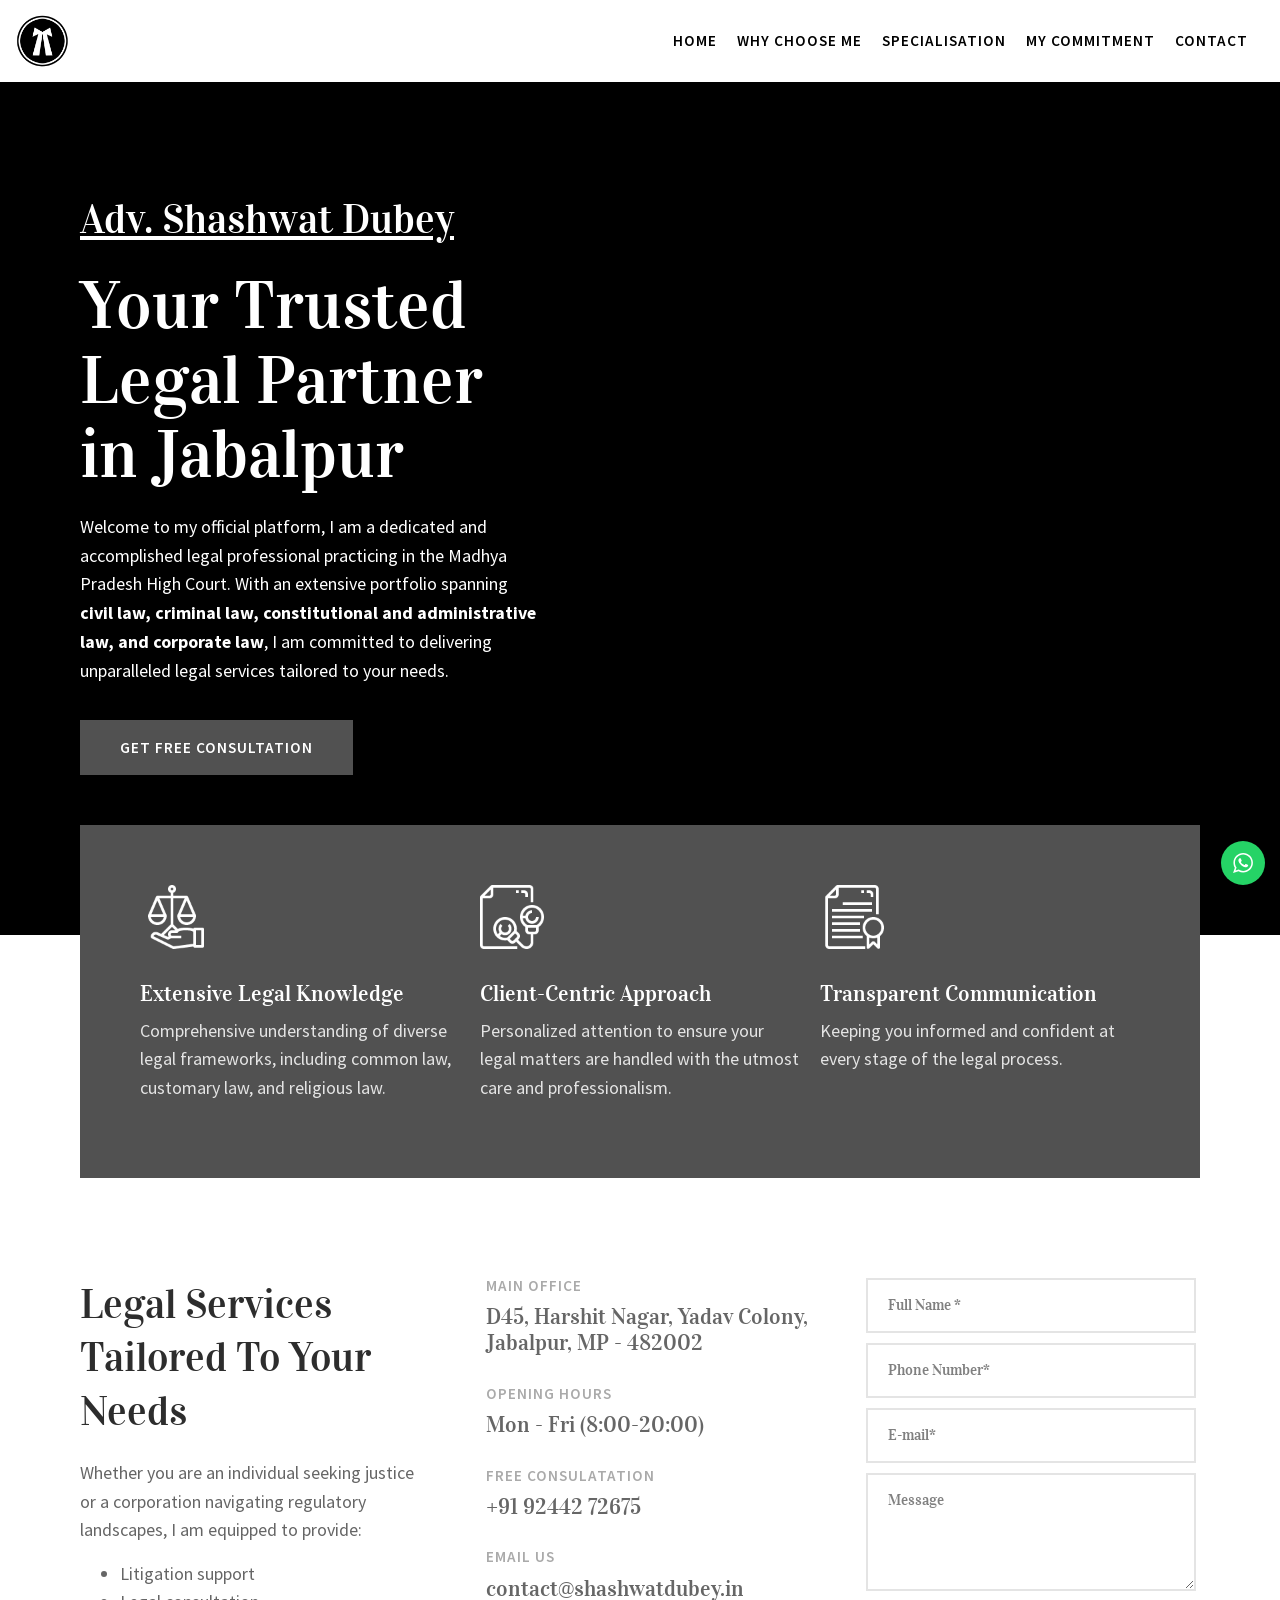
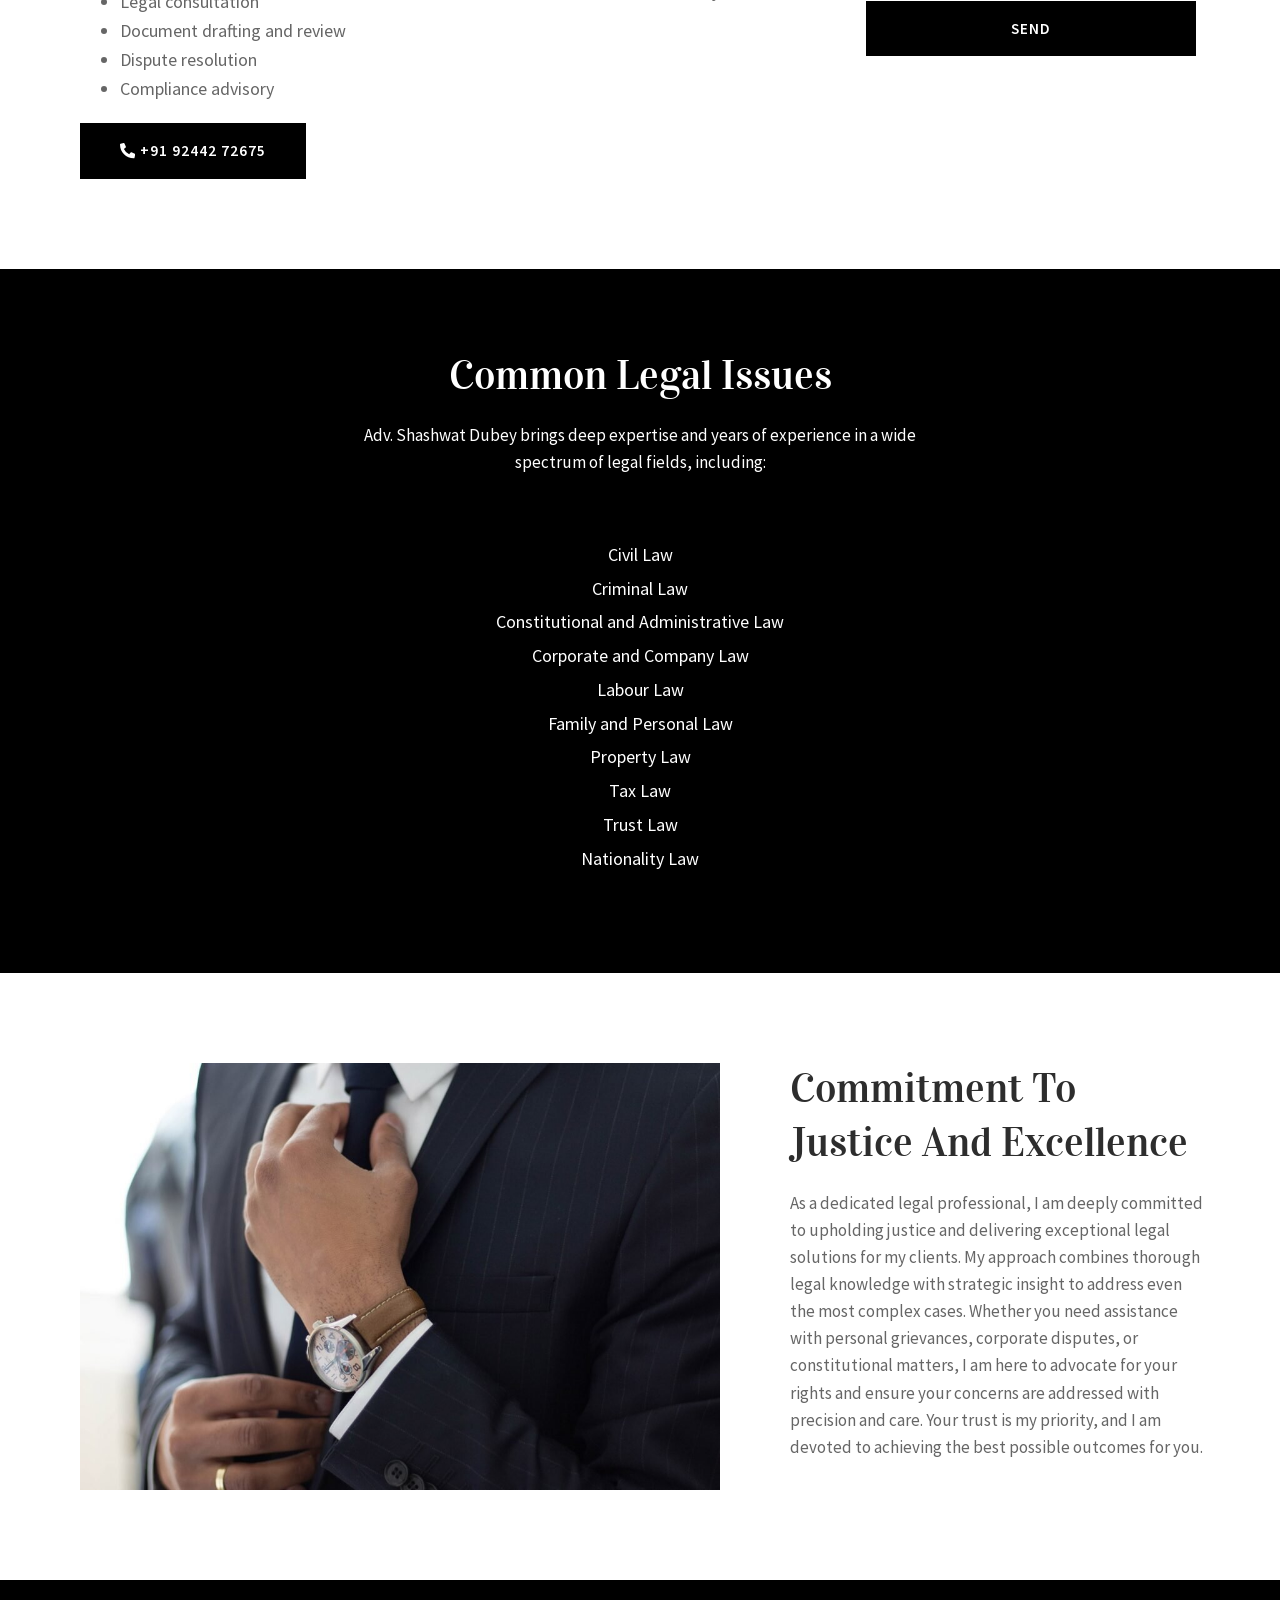
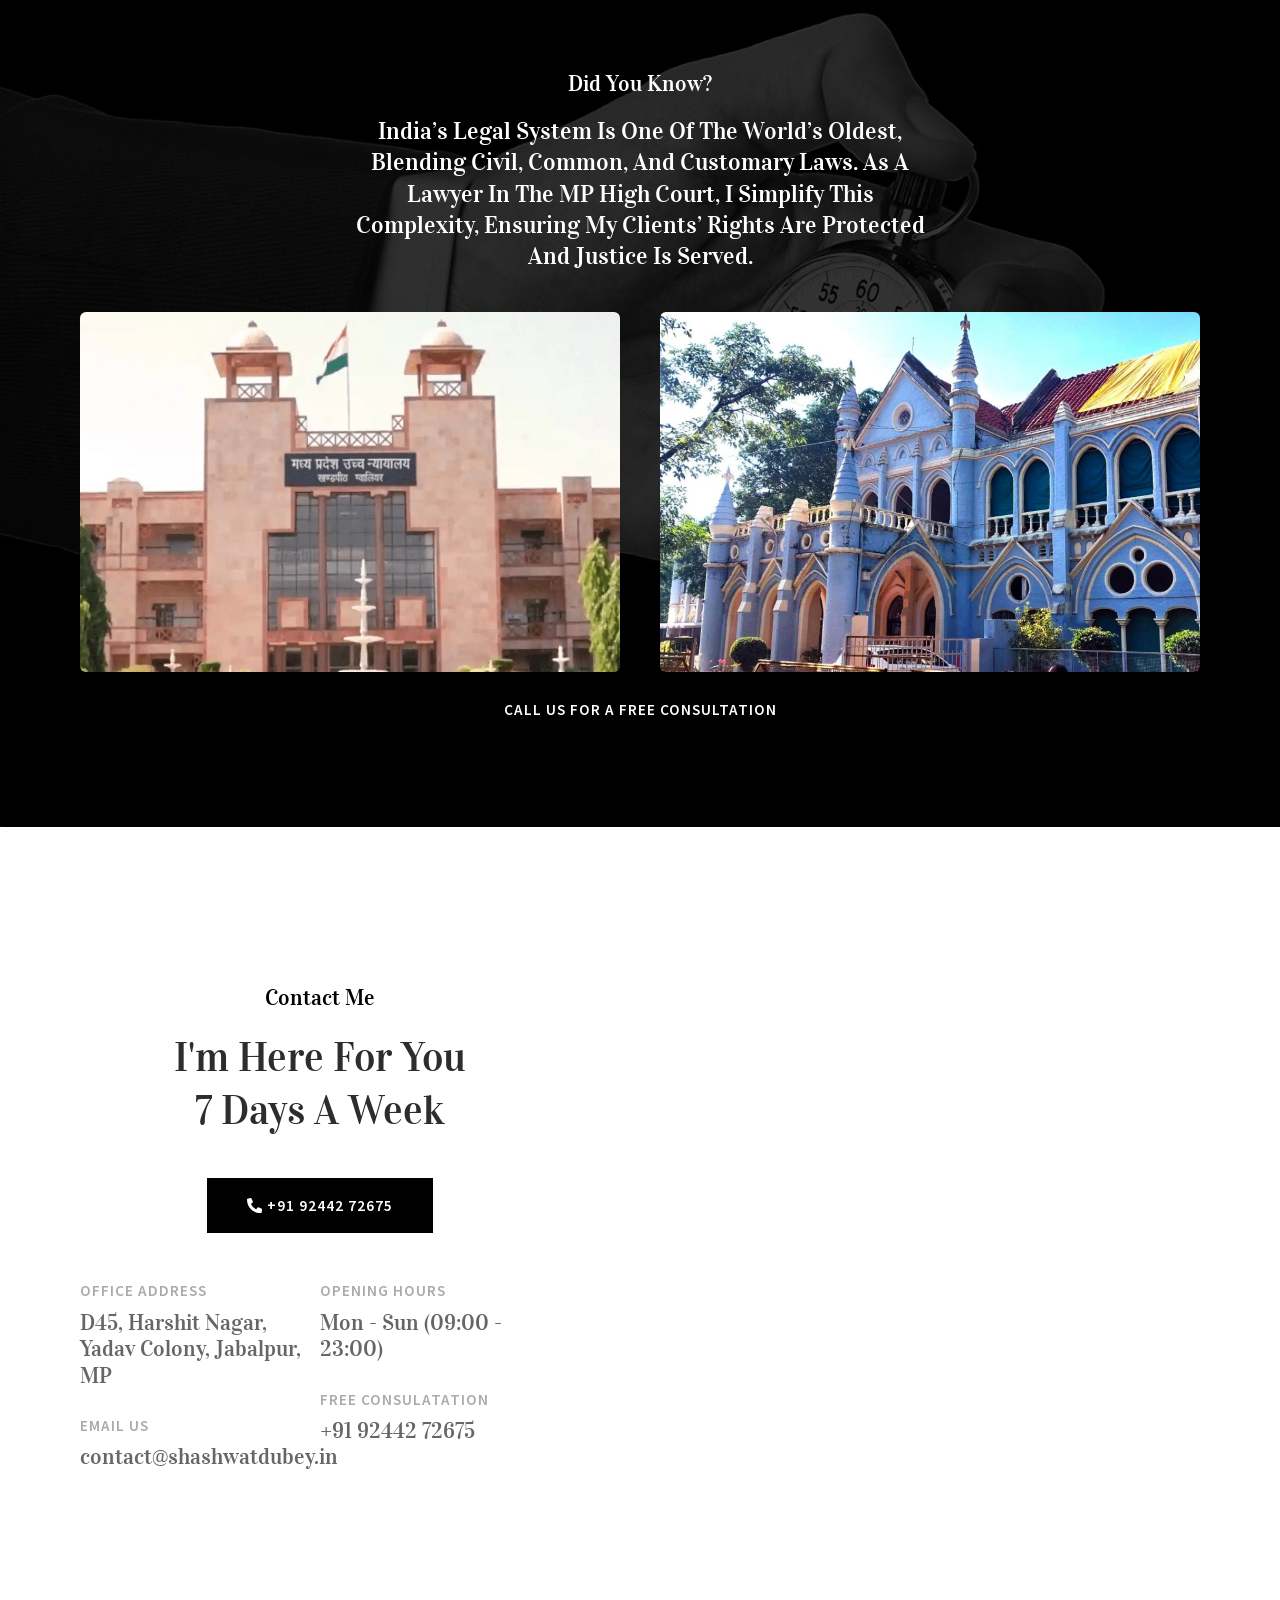
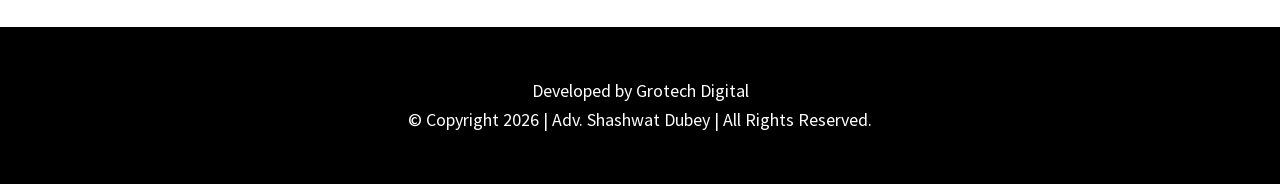
<file: index.html>
<!doctype html>
<html lang="en-GB">
<head>
	<meta charset="UTF-8">
	<meta name="viewport" content="width=device-width, initial-scale=1">
	<link rel="profile" href="https://gmpg.org/xfn/11">
	<meta name='robots' content='index, follow, max-image-preview:large, max-snippet:-1, max-video-preview:-1' />

	<!-- This site is optimized with the Yoast SEO Premium plugin v22.1 (Yoast SEO v24.1) - https://yoast.com/wordpress/plugins/seo/ -->
	<title>Advocate Shashwat Dubey - Criminal Lawyer in MP High Court</title>
	<meta name="description" content="Expert MP High Court lawyer in Jabalpur, Adv. Shashwat Dubey specializes in civil, criminal, corporate, and constitutional law." />
	<link rel="canonical" href="./" />
	<meta property="og:locale" content="en_GB" />
	<meta property="og:type" content="website" />
	<meta property="og:title" content="Home" />
	<meta property="og:description" content="Expert MP High Court lawyer in Jabalpur, Adv. Shashwat Dubey specializes in civil, criminal, corporate, and constitutional law." />
	<meta property="og:url" content="./" />
	<meta property="og:site_name" content="Advocate Shashwat Dubey" />
	<meta property="article:modified_time" content="2025-01-06T16:04:24+00:00" />
	<meta property="og:image" content="./wp-content/uploads/2025/01/icon-11.png" />
	<meta property="og:image:width" content="96" />
	<meta property="og:image:height" content="96" />
	<meta property="og:image:type" content="image/png" />
	<meta name="twitter:card" content="summary_large_image" />
	<script type="application/ld+json" class="yoast-schema-graph">{"@context":"https://schema.org","@graph":[{"@type":"WebPage","@id":"./","url":"./","name":"Advocate Shashwat Dubey - Criminal Lawyer in MP High Court","isPartOf":{"@id":"./#website"},"about":{"@id":"./#organization"},"primaryImageOfPage":{"@id":"./#primaryimage"},"image":{"@id":"./#primaryimage"},"thumbnailUrl":"./wp-content/uploads/2025/01/icon-11.png","datePublished":"2025-01-02T07:06:58+00:00","dateModified":"2025-01-06T16:04:24+00:00","description":"Expert MP High Court lawyer in Jabalpur, Adv. Shashwat Dubey specializes in civil, criminal, corporate, and constitutional law.","breadcrumb":{"@id":"./#breadcrumb"},"inLanguage":"en-GB","potentialAction":[{"@type":"ReadAction","target":["./"]}]},{"@type":"ImageObject","inLanguage":"en-GB","@id":"./#primaryimage","url":"./wp-content/uploads/2025/01/icon-11.png","contentUrl":"./wp-content/uploads/2025/01/icon-11.png","width":96,"height":96},{"@type":"BreadcrumbList","@id":"./#breadcrumb","itemListElement":[{"@type":"ListItem","position":1,"name":"Home"}]},{"@type":"WebSite","@id":"./#website","url":"./","name":"Advocate Shashwat Dubey","description":"Criminal Lawyer in MP High Court","publisher":{"@id":"./#organization"},"potentialAction":[{"@type":"SearchAction","target":{"@type":"EntryPoint","urlTemplate":"./?s={search_term_string}"},"query-input":{"@type":"PropertyValueSpecification","valueRequired":true,"valueName":"search_term_string"}}],"inLanguage":"en-GB"},{"@type":"Organization","@id":"./#organization","name":"Advocate Shashwat Dubey","url":"./","logo":{"@type":"ImageObject","inLanguage":"en-GB","@id":"./#/schema/logo/image/","url":"./wp-content/uploads/2025/01/Advocate.png","contentUrl":"./wp-content/uploads/2025/01/Advocate.png","width":500,"height":500,"caption":"Advocate Shashwat Dubey"},"image":{"@id":"./#/schema/logo/image/"}}]}</script>
	<!-- / Yoast SEO Premium plugin. -->


<link rel='dns-prefetch' href='//www.googletagmanager.com' />
<link rel="alternate" type="application/rss+xml" title="Advocate Shashwat Dubey &raquo; Feed" href="./feed/" />
<link rel="alternate" type="application/rss+xml" title="Advocate Shashwat Dubey &raquo; Comments Feed" href="./comments/feed/" />
<link rel="alternate" title="oEmbed (JSON)" type="application/json+oembed" href="./wp-json/oembed/1.0/embed?url=https%3A%2F%2Fshashwatdubey.in%2F" />
<link rel="alternate" title="oEmbed (XML)" type="text/xml+oembed" href="./wp-json/oembed/1.0/embed?url=https%3A%2F%2Fshashwatdubey.in%2F&#038;format=xml" />
<style id='wp-img-auto-sizes-contain-inline-css'>
img:is([sizes=auto i],[sizes^="auto," i]){contain-intrinsic-size:3000px 1500px}
/*# sourceURL=wp-img-auto-sizes-contain-inline-css */
</style>
<style id='global-styles-inline-css'>
:root{--wp--preset--aspect-ratio--square: 1;--wp--preset--aspect-ratio--4-3: 4/3;--wp--preset--aspect-ratio--3-4: 3/4;--wp--preset--aspect-ratio--3-2: 3/2;--wp--preset--aspect-ratio--2-3: 2/3;--wp--preset--aspect-ratio--16-9: 16/9;--wp--preset--aspect-ratio--9-16: 9/16;--wp--preset--color--black: #000000;--wp--preset--color--cyan-bluish-gray: #abb8c3;--wp--preset--color--white: #ffffff;--wp--preset--color--pale-pink: #f78da7;--wp--preset--color--vivid-red: #cf2e2e;--wp--preset--color--luminous-vivid-orange: #ff6900;--wp--preset--color--luminous-vivid-amber: #fcb900;--wp--preset--color--light-green-cyan: #7bdcb5;--wp--preset--color--vivid-green-cyan: #00d084;--wp--preset--color--pale-cyan-blue: #8ed1fc;--wp--preset--color--vivid-cyan-blue: #0693e3;--wp--preset--color--vivid-purple: #9b51e0;--wp--preset--gradient--vivid-cyan-blue-to-vivid-purple: linear-gradient(135deg,rgb(6,147,227) 0%,rgb(155,81,224) 100%);--wp--preset--gradient--light-green-cyan-to-vivid-green-cyan: linear-gradient(135deg,rgb(122,220,180) 0%,rgb(0,208,130) 100%);--wp--preset--gradient--luminous-vivid-amber-to-luminous-vivid-orange: linear-gradient(135deg,rgb(252,185,0) 0%,rgb(255,105,0) 100%);--wp--preset--gradient--luminous-vivid-orange-to-vivid-red: linear-gradient(135deg,rgb(255,105,0) 0%,rgb(207,46,46) 100%);--wp--preset--gradient--very-light-gray-to-cyan-bluish-gray: linear-gradient(135deg,rgb(238,238,238) 0%,rgb(169,184,195) 100%);--wp--preset--gradient--cool-to-warm-spectrum: linear-gradient(135deg,rgb(74,234,220) 0%,rgb(151,120,209) 20%,rgb(207,42,186) 40%,rgb(238,44,130) 60%,rgb(251,105,98) 80%,rgb(254,248,76) 100%);--wp--preset--gradient--blush-light-purple: linear-gradient(135deg,rgb(255,206,236) 0%,rgb(152,150,240) 100%);--wp--preset--gradient--blush-bordeaux: linear-gradient(135deg,rgb(254,205,165) 0%,rgb(254,45,45) 50%,rgb(107,0,62) 100%);--wp--preset--gradient--luminous-dusk: linear-gradient(135deg,rgb(255,203,112) 0%,rgb(199,81,192) 50%,rgb(65,88,208) 100%);--wp--preset--gradient--pale-ocean: linear-gradient(135deg,rgb(255,245,203) 0%,rgb(182,227,212) 50%,rgb(51,167,181) 100%);--wp--preset--gradient--electric-grass: linear-gradient(135deg,rgb(202,248,128) 0%,rgb(113,206,126) 100%);--wp--preset--gradient--midnight: linear-gradient(135deg,rgb(2,3,129) 0%,rgb(40,116,252) 100%);--wp--preset--font-size--small: 13px;--wp--preset--font-size--medium: 20px;--wp--preset--font-size--large: 36px;--wp--preset--font-size--x-large: 42px;--wp--preset--spacing--20: 0.44rem;--wp--preset--spacing--30: 0.67rem;--wp--preset--spacing--40: 1rem;--wp--preset--spacing--50: 1.5rem;--wp--preset--spacing--60: 2.25rem;--wp--preset--spacing--70: 3.38rem;--wp--preset--spacing--80: 5.06rem;--wp--preset--shadow--natural: 6px 6px 9px rgba(0, 0, 0, 0.2);--wp--preset--shadow--deep: 12px 12px 50px rgba(0, 0, 0, 0.4);--wp--preset--shadow--sharp: 6px 6px 0px rgba(0, 0, 0, 0.2);--wp--preset--shadow--outlined: 6px 6px 0px -3px rgb(255, 255, 255), 6px 6px rgb(0, 0, 0);--wp--preset--shadow--crisp: 6px 6px 0px rgb(0, 0, 0);}:root { --wp--style--global--content-size: 800px;--wp--style--global--wide-size: 1200px; }:where(body) { margin: 0; }.wp-site-blocks > .alignleft { float: left; margin-right: 2em; }.wp-site-blocks > .alignright { float: right; margin-left: 2em; }.wp-site-blocks > .aligncenter { justify-content: center; margin-left: auto; margin-right: auto; }:where(.wp-site-blocks) > * { margin-block-start: 24px; margin-block-end: 0; }:where(.wp-site-blocks) > :first-child { margin-block-start: 0; }:where(.wp-site-blocks) > :last-child { margin-block-end: 0; }:root { --wp--style--block-gap: 24px; }:root :where(.is-layout-flow) > :first-child{margin-block-start: 0;}:root :where(.is-layout-flow) > :last-child{margin-block-end: 0;}:root :where(.is-layout-flow) > *{margin-block-start: 24px;margin-block-end: 0;}:root :where(.is-layout-constrained) > :first-child{margin-block-start: 0;}:root :where(.is-layout-constrained) > :last-child{margin-block-end: 0;}:root :where(.is-layout-constrained) > *{margin-block-start: 24px;margin-block-end: 0;}:root :where(.is-layout-flex){gap: 24px;}:root :where(.is-layout-grid){gap: 24px;}.is-layout-flow > .alignleft{float: left;margin-inline-start: 0;margin-inline-end: 2em;}.is-layout-flow > .alignright{float: right;margin-inline-start: 2em;margin-inline-end: 0;}.is-layout-flow > .aligncenter{margin-left: auto !important;margin-right: auto !important;}.is-layout-constrained > .alignleft{float: left;margin-inline-start: 0;margin-inline-end: 2em;}.is-layout-constrained > .alignright{float: right;margin-inline-start: 2em;margin-inline-end: 0;}.is-layout-constrained > .aligncenter{margin-left: auto !important;margin-right: auto !important;}.is-layout-constrained > :where(:not(.alignleft):not(.alignright):not(.alignfull)){max-width: var(--wp--style--global--content-size);margin-left: auto !important;margin-right: auto !important;}.is-layout-constrained > .alignwide{max-width: var(--wp--style--global--wide-size);}body .is-layout-flex{display: flex;}.is-layout-flex{flex-wrap: wrap;align-items: center;}.is-layout-flex > :is(*, div){margin: 0;}body .is-layout-grid{display: grid;}.is-layout-grid > :is(*, div){margin: 0;}body{padding-top: 0px;padding-right: 0px;padding-bottom: 0px;padding-left: 0px;}a:where(:not(.wp-element-button)){text-decoration: underline;}:root :where(.wp-element-button, .wp-block-button__link){background-color: #32373c;border-width: 0;color: #fff;font-family: inherit;font-size: inherit;font-style: inherit;font-weight: inherit;letter-spacing: inherit;line-height: inherit;padding-top: calc(0.667em + 2px);padding-right: calc(1.333em + 2px);padding-bottom: calc(0.667em + 2px);padding-left: calc(1.333em + 2px);text-decoration: none;text-transform: inherit;}.has-black-color{color: var(--wp--preset--color--black) !important;}.has-cyan-bluish-gray-color{color: var(--wp--preset--color--cyan-bluish-gray) !important;}.has-white-color{color: var(--wp--preset--color--white) !important;}.has-pale-pink-color{color: var(--wp--preset--color--pale-pink) !important;}.has-vivid-red-color{color: var(--wp--preset--color--vivid-red) !important;}.has-luminous-vivid-orange-color{color: var(--wp--preset--color--luminous-vivid-orange) !important;}.has-luminous-vivid-amber-color{color: var(--wp--preset--color--luminous-vivid-amber) !important;}.has-light-green-cyan-color{color: var(--wp--preset--color--light-green-cyan) !important;}.has-vivid-green-cyan-color{color: var(--wp--preset--color--vivid-green-cyan) !important;}.has-pale-cyan-blue-color{color: var(--wp--preset--color--pale-cyan-blue) !important;}.has-vivid-cyan-blue-color{color: var(--wp--preset--color--vivid-cyan-blue) !important;}.has-vivid-purple-color{color: var(--wp--preset--color--vivid-purple) !important;}.has-black-background-color{background-color: var(--wp--preset--color--black) !important;}.has-cyan-bluish-gray-background-color{background-color: var(--wp--preset--color--cyan-bluish-gray) !important;}.has-white-background-color{background-color: var(--wp--preset--color--white) !important;}.has-pale-pink-background-color{background-color: var(--wp--preset--color--pale-pink) !important;}.has-vivid-red-background-color{background-color: var(--wp--preset--color--vivid-red) !important;}.has-luminous-vivid-orange-background-color{background-color: var(--wp--preset--color--luminous-vivid-orange) !important;}.has-luminous-vivid-amber-background-color{background-color: var(--wp--preset--color--luminous-vivid-amber) !important;}.has-light-green-cyan-background-color{background-color: var(--wp--preset--color--light-green-cyan) !important;}.has-vivid-green-cyan-background-color{background-color: var(--wp--preset--color--vivid-green-cyan) !important;}.has-pale-cyan-blue-background-color{background-color: var(--wp--preset--color--pale-cyan-blue) !important;}.has-vivid-cyan-blue-background-color{background-color: var(--wp--preset--color--vivid-cyan-blue) !important;}.has-vivid-purple-background-color{background-color: var(--wp--preset--color--vivid-purple) !important;}.has-black-border-color{border-color: var(--wp--preset--color--black) !important;}.has-cyan-bluish-gray-border-color{border-color: var(--wp--preset--color--cyan-bluish-gray) !important;}.has-white-border-color{border-color: var(--wp--preset--color--white) !important;}.has-pale-pink-border-color{border-color: var(--wp--preset--color--pale-pink) !important;}.has-vivid-red-border-color{border-color: var(--wp--preset--color--vivid-red) !important;}.has-luminous-vivid-orange-border-color{border-color: var(--wp--preset--color--luminous-vivid-orange) !important;}.has-luminous-vivid-amber-border-color{border-color: var(--wp--preset--color--luminous-vivid-amber) !important;}.has-light-green-cyan-border-color{border-color: var(--wp--preset--color--light-green-cyan) !important;}.has-vivid-green-cyan-border-color{border-color: var(--wp--preset--color--vivid-green-cyan) !important;}.has-pale-cyan-blue-border-color{border-color: var(--wp--preset--color--pale-cyan-blue) !important;}.has-vivid-cyan-blue-border-color{border-color: var(--wp--preset--color--vivid-cyan-blue) !important;}.has-vivid-purple-border-color{border-color: var(--wp--preset--color--vivid-purple) !important;}.has-vivid-cyan-blue-to-vivid-purple-gradient-background{background: var(--wp--preset--gradient--vivid-cyan-blue-to-vivid-purple) !important;}.has-light-green-cyan-to-vivid-green-cyan-gradient-background{background: var(--wp--preset--gradient--light-green-cyan-to-vivid-green-cyan) !important;}.has-luminous-vivid-amber-to-luminous-vivid-orange-gradient-background{background: var(--wp--preset--gradient--luminous-vivid-amber-to-luminous-vivid-orange) !important;}.has-luminous-vivid-orange-to-vivid-red-gradient-background{background: var(--wp--preset--gradient--luminous-vivid-orange-to-vivid-red) !important;}.has-very-light-gray-to-cyan-bluish-gray-gradient-background{background: var(--wp--preset--gradient--very-light-gray-to-cyan-bluish-gray) !important;}.has-cool-to-warm-spectrum-gradient-background{background: var(--wp--preset--gradient--cool-to-warm-spectrum) !important;}.has-blush-light-purple-gradient-background{background: var(--wp--preset--gradient--blush-light-purple) !important;}.has-blush-bordeaux-gradient-background{background: var(--wp--preset--gradient--blush-bordeaux) !important;}.has-luminous-dusk-gradient-background{background: var(--wp--preset--gradient--luminous-dusk) !important;}.has-pale-ocean-gradient-background{background: var(--wp--preset--gradient--pale-ocean) !important;}.has-electric-grass-gradient-background{background: var(--wp--preset--gradient--electric-grass) !important;}.has-midnight-gradient-background{background: var(--wp--preset--gradient--midnight) !important;}.has-small-font-size{font-size: var(--wp--preset--font-size--small) !important;}.has-medium-font-size{font-size: var(--wp--preset--font-size--medium) !important;}.has-large-font-size{font-size: var(--wp--preset--font-size--large) !important;}.has-x-large-font-size{font-size: var(--wp--preset--font-size--x-large) !important;}
:root :where(.wp-block-pullquote){font-size: 1.5em;line-height: 1.6;}
/*# sourceURL=global-styles-inline-css */
</style>
<link rel='stylesheet' id='wpo_min-header-0-css' href='./wp-content/cache/wpo-minify/1775556686/assets/wpo-minify-header-ad1cb229.min.css' media='all' />
<script src="./wp-content/cache/wpo-minify/1775556686/assets/wpo-minify-header-7bbf0e51.min.js" id="wpo_min-header-0-js"></script>

<!-- Google tag (gtag.js) snippet added by Site Kit -->

<!-- Google Analytics snippet added by Site Kit -->
<script src="https://www.googletagmanager.com/gtag/js?id=GT-NN6S6L9Q" id="google_gtagjs-js" async></script>
<script id="google_gtagjs-js-after">
window.dataLayer = window.dataLayer || [];function gtag(){dataLayer.push(arguments);}
gtag("set","linker",{"domains":["shashwatdubey.in"]});
gtag("js", new Date());
gtag("set", "developer_id.dZTNiMT", true);
gtag("config", "GT-NN6S6L9Q", {"googlesitekit_post_type":"page"});
 window._googlesitekit = window._googlesitekit || {}; window._googlesitekit.throttledEvents = []; window._googlesitekit.gtagEvent = (name, data) => { var key = JSON.stringify( { name, data } ); if ( !! window._googlesitekit.throttledEvents[ key ] ) { return; } window._googlesitekit.throttledEvents[ key ] = true; setTimeout( () => { delete window._googlesitekit.throttledEvents[ key ]; }, 5 ); gtag( "event", name, { ...data, event_source: "site-kit" } ); } 
//# sourceURL=google_gtagjs-js-after
</script>

<!-- End Google tag (gtag.js) snippet added by Site Kit -->
<link rel="https://api.w.org/" href="./wp-json/" /><link rel="alternate" title="JSON" type="application/json" href="./wp-json/wp/v2/pages/45" /><link rel="EditURI" type="application/rsd+xml" title="RSD" href="./xmlrpc.php?rsd" />
<meta name="generator" content="WordPress 6.9.4" />
<link rel='shortlink' href='./' />
<meta name="generator" content="Site Kit by Google 1.142.0" />		<script>
			document.documentElement.className = document.documentElement.className.replace('no-js', 'js');
		</script>
				<style>
			.no-js img.lazyload {
				display: none;
			}

			figure.wp-block-image img.lazyloading {
				min-width: 150px;
			}

						.lazyload, .lazyloading {
				opacity: 0;
			}

			.lazyloaded {
				opacity: 1;
				transition: opacity 400ms;
				transition-delay: 0ms;
			}

					</style>
		<meta name="generator" content="Elementor 3.33.4; features: e_font_icon_svg, additional_custom_breakpoints; settings: css_print_method-external, google_font-enabled, font_display-swap">
			<style>
				.e-con.e-parent:nth-of-type(n+4):not(.e-lazyloaded):not(.e-no-lazyload),
				.e-con.e-parent:nth-of-type(n+4):not(.e-lazyloaded):not(.e-no-lazyload) * {
					background-image: none !important;
				}
				@media screen and (max-height: 1024px) {
					.e-con.e-parent:nth-of-type(n+3):not(.e-lazyloaded):not(.e-no-lazyload),
					.e-con.e-parent:nth-of-type(n+3):not(.e-lazyloaded):not(.e-no-lazyload) * {
						background-image: none !important;
					}
				}
				@media screen and (max-height: 640px) {
					.e-con.e-parent:nth-of-type(n+2):not(.e-lazyloaded):not(.e-no-lazyload),
					.e-con.e-parent:nth-of-type(n+2):not(.e-lazyloaded):not(.e-no-lazyload) * {
						background-image: none !important;
					}
				}
			</style>
			<link rel="icon" href="./wp-content/uploads/2025/01/Advocate2-150x150.png" sizes="32x32" />
<link rel="icon" href="./wp-content/uploads/2025/01/Advocate2-300x300.png" sizes="192x192" />
<link rel="apple-touch-icon" href="./wp-content/uploads/2025/01/Advocate2-300x300.png" />
<meta name="msapplication-TileImage" content="./wp-content/uploads/2025/01/Advocate2-300x300.png" />
		<style id="wp-custom-css">
			#site-header{
	display: none;
}

#site-footer {
	display: none;
}		</style>
		</head>
<body class="home wp-singular page-template-default page page-id-45 wp-custom-logo wp-embed-responsive wp-theme-hello-elementor elementor-default elementor-kit-14 elementor-page elementor-page-45">


<a class="skip-link screen-reader-text" href="#content">Skip to content</a>

		<div data-elementor-type="header" data-elementor-id="192" class="elementor elementor-192 elementor-location-header" data-elementor-post-type="elementor_library">
					<section class="elementor-section elementor-top-section elementor-element elementor-element-28b42020 elementor-section-full_width elementor-section-height-default elementor-section-height-default" data-id="28b42020" data-element_type="section" data-settings="{&quot;background_background&quot;:&quot;classic&quot;}">
						<div class="elementor-container elementor-column-gap-default">
					<div class="elementor-column elementor-col-50 elementor-top-column elementor-element elementor-element-657ba83c" data-id="657ba83c" data-element_type="column">
			<div class="elementor-widget-wrap elementor-element-populated">
						<div class="elementor-element elementor-element-58b35cac elementor-widget elementor-widget-theme-site-logo elementor-widget-image" data-id="58b35cac" data-element_type="widget" data-widget_type="theme-site-logo.default">
				<div class="elementor-widget-container">
											<a href="./">
			<img fetchpriority="high" width="500" height="500" src="./wp-content/uploads/2025/01/Advocate.png" class="attachment-full size-full wp-image-79" alt="" srcset="./wp-content/uploads/2025/01/Advocate.png 500w, ./wp-content/uploads/2025/01/Advocate-300x300.png 300w, ./wp-content/uploads/2025/01/Advocate-150x150.png 150w" sizes="(max-width: 500px) 100vw, 500px" />				</a>
											</div>
				</div>
					</div>
		</div>
				<div class="elementor-column elementor-col-50 elementor-top-column elementor-element elementor-element-593ff21c" data-id="593ff21c" data-element_type="column">
			<div class="elementor-widget-wrap elementor-element-populated">
						<div class="elementor-element elementor-element-a483882 elementor-nav-menu__align-center elementor-widget__width-inherit elementor-nav-menu--stretch elementor-nav-menu--dropdown-tablet elementor-nav-menu__text-align-aside elementor-nav-menu--toggle elementor-nav-menu--burger elementor-widget elementor-widget-nav-menu" data-id="a483882" data-element_type="widget" data-settings="{&quot;submenu_icon&quot;:{&quot;value&quot;:&quot;&lt;svg class=\&quot;fa-svg-chevron-down e-font-icon-svg e-fas-chevron-down\&quot; viewBox=\&quot;0 0 448 512\&quot; xmlns=\&quot;http:\/\/www.w3.org\/2000\/svg\&quot;&gt;&lt;path d=\&quot;M207.029 381.476L12.686 187.132c-9.373-9.373-9.373-24.569 0-33.941l22.667-22.667c9.357-9.357 24.522-9.375 33.901-.04L224 284.505l154.745-154.021c9.379-9.335 24.544-9.317 33.901.04l22.667 22.667c9.373 9.373 9.373 24.569 0 33.941L240.971 381.476c-9.373 9.372-24.569 9.372-33.942 0z\&quot;&gt;&lt;\/path&gt;&lt;\/svg&gt;&quot;,&quot;library&quot;:&quot;fa-solid&quot;},&quot;full_width&quot;:&quot;stretch&quot;,&quot;layout&quot;:&quot;horizontal&quot;,&quot;toggle&quot;:&quot;burger&quot;}" data-widget_type="nav-menu.default">
				<div class="elementor-widget-container">
								<nav aria-label="Menu" class="elementor-nav-menu--main elementor-nav-menu__container elementor-nav-menu--layout-horizontal e--pointer-none">
				<ul id="menu-1-a483882" class="elementor-nav-menu"><li class="menu-item menu-item-type-custom menu-item-object-custom menu-item-130"><a href="#home" class="elementor-item elementor-item-anchor">Home</a></li>
<li class="menu-item menu-item-type-custom menu-item-object-custom menu-item-131"><a href="#whychooseme" class="elementor-item elementor-item-anchor">Why Choose Me</a></li>
<li class="menu-item menu-item-type-custom menu-item-object-custom menu-item-132"><a href="#specialisation" class="elementor-item elementor-item-anchor">Specialisation</a></li>
<li class="menu-item menu-item-type-custom menu-item-object-custom menu-item-133"><a href="#commitment" class="elementor-item elementor-item-anchor">My Commitment</a></li>
<li class="menu-item menu-item-type-custom menu-item-object-custom menu-item-134"><a href="#contact2" class="elementor-item elementor-item-anchor">Contact</a></li>
</ul>			</nav>
					<div class="elementor-menu-toggle" role="button" tabindex="0" aria-label="Menu Toggle" aria-expanded="false">
			<svg aria-hidden="true" role="presentation" class="elementor-menu-toggle__icon--open e-font-icon-svg e-eicon-menu-bar" viewBox="0 0 1000 1000" xmlns="http://www.w3.org/2000/svg"><path d="M104 333H896C929 333 958 304 958 271S929 208 896 208H104C71 208 42 237 42 271S71 333 104 333ZM104 583H896C929 583 958 554 958 521S929 458 896 458H104C71 458 42 487 42 521S71 583 104 583ZM104 833H896C929 833 958 804 958 771S929 708 896 708H104C71 708 42 737 42 771S71 833 104 833Z"></path></svg><svg aria-hidden="true" role="presentation" class="elementor-menu-toggle__icon--close e-font-icon-svg e-eicon-close" viewBox="0 0 1000 1000" xmlns="http://www.w3.org/2000/svg"><path d="M742 167L500 408 258 167C246 154 233 150 217 150 196 150 179 158 167 167 154 179 150 196 150 212 150 229 154 242 171 254L408 500 167 742C138 771 138 800 167 829 196 858 225 858 254 829L496 587 738 829C750 842 767 846 783 846 800 846 817 842 829 829 842 817 846 804 846 783 846 767 842 750 829 737L588 500 833 258C863 229 863 200 833 171 804 137 775 137 742 167Z"></path></svg>			<span class="elementor-screen-only">Menu</span>
		</div>
					<nav class="elementor-nav-menu--dropdown elementor-nav-menu__container" aria-hidden="true">
				<ul id="menu-2-a483882" class="elementor-nav-menu"><li class="menu-item menu-item-type-custom menu-item-object-custom menu-item-130"><a href="#home" class="elementor-item elementor-item-anchor" tabindex="-1">Home</a></li>
<li class="menu-item menu-item-type-custom menu-item-object-custom menu-item-131"><a href="#whychooseme" class="elementor-item elementor-item-anchor" tabindex="-1">Why Choose Me</a></li>
<li class="menu-item menu-item-type-custom menu-item-object-custom menu-item-132"><a href="#specialisation" class="elementor-item elementor-item-anchor" tabindex="-1">Specialisation</a></li>
<li class="menu-item menu-item-type-custom menu-item-object-custom menu-item-133"><a href="#commitment" class="elementor-item elementor-item-anchor" tabindex="-1">My Commitment</a></li>
<li class="menu-item menu-item-type-custom menu-item-object-custom menu-item-134"><a href="#contact2" class="elementor-item elementor-item-anchor" tabindex="-1">Contact</a></li>
</ul>			</nav>
						</div>
				</div>
					</div>
		</div>
					</div>
		</section>
				</div>
		
<main id="content" class="site-main post-45 page type-page status-publish hentry">

	
	<div class="page-content">
				<div data-elementor-type="wp-page" data-elementor-id="45" class="elementor elementor-45" data-elementor-post-type="page">
						<section class="elementor-section elementor-top-section elementor-element elementor-element-4b6679d2 elementor-section-boxed elementor-section-height-default elementor-section-height-default" data-id="4b6679d2" data-element_type="section" data-settings="{&quot;background_background&quot;:&quot;classic&quot;}">
							<div class="elementor-background-overlay"></div>
							<div class="elementor-container elementor-column-gap-default">
					<div class="elementor-column elementor-col-50 elementor-top-column elementor-element elementor-element-67d6df2c" data-id="67d6df2c" data-element_type="column">
			<div class="elementor-widget-wrap elementor-element-populated">
						<div class="elementor-element elementor-element-2ba7b03 elementor-widget elementor-widget-menu-anchor" data-id="2ba7b03" data-element_type="widget" data-widget_type="menu-anchor.default">
				<div class="elementor-widget-container">
							<div class="elementor-menu-anchor" id="home"></div>
						</div>
				</div>
				<div class="elementor-element elementor-element-35269e9b elementor-widget elementor-widget-heading" data-id="35269e9b" data-element_type="widget" data-widget_type="heading.default">
				<div class="elementor-widget-container">
					<h2 class="elementor-heading-title elementor-size-default">Adv. Shashwat Dubey</h2>				</div>
				</div>
				<div class="elementor-element elementor-element-71013399 elementor-widget elementor-widget-heading" data-id="71013399" data-element_type="widget" data-widget_type="heading.default">
				<div class="elementor-widget-container">
					<h1 class="elementor-heading-title elementor-size-default">Your Trusted Legal Partner in Jabalpur</h1>				</div>
				</div>
				<div class="elementor-element elementor-element-5280bd75 elementor-widget elementor-widget-text-editor" data-id="5280bd75" data-element_type="widget" data-widget_type="text-editor.default">
				<div class="elementor-widget-container">
									<p>Welcome to my official platform, I am a dedicated and accomplished legal professional practicing in the Madhya Pradesh High Court. With an extensive portfolio spanning <strong>civil law, criminal law, constitutional and administrative law, and corporate law</strong>, I am committed to delivering unparalleled legal services tailored to your needs.</p>								</div>
				</div>
				<div class="elementor-element elementor-element-2f2a0a2a elementor-tablet-align-center elementor-mobile-align-justify elementor-align-left elementor-widget elementor-widget-button" data-id="2f2a0a2a" data-element_type="widget" data-widget_type="button.default">
				<div class="elementor-widget-container">
									<div class="elementor-button-wrapper">
					<a class="elementor-button elementor-button-link elementor-size-sm" href="#contact1">
						<span class="elementor-button-content-wrapper">
									<span class="elementor-button-text">Get Free Consultation</span>
					</span>
					</a>
				</div>
								</div>
				</div>
					</div>
		</div>
				<div class="elementor-column elementor-col-50 elementor-top-column elementor-element elementor-element-30abb814" data-id="30abb814" data-element_type="column">
			<div class="elementor-widget-wrap elementor-element-populated">
							</div>
		</div>
					</div>
		</section>
				<section class="elementor-section elementor-top-section elementor-element elementor-element-377b3484 elementor-section-boxed elementor-section-height-default elementor-section-height-default" data-id="377b3484" data-element_type="section" data-settings="{&quot;background_background&quot;:&quot;classic&quot;}">
						<div class="elementor-container elementor-column-gap-default">
					<div class="elementor-column elementor-col-100 elementor-top-column elementor-element elementor-element-13d496d1" data-id="13d496d1" data-element_type="column">
			<div class="elementor-widget-wrap elementor-element-populated">
						<div class="elementor-element elementor-element-401a1c0 elementor-widget elementor-widget-menu-anchor" data-id="401a1c0" data-element_type="widget" data-widget_type="menu-anchor.default">
				<div class="elementor-widget-container">
							<div class="elementor-menu-anchor" id="whychooseme"></div>
						</div>
				</div>
				<section class="elementor-section elementor-inner-section elementor-element elementor-element-7e1816ae elementor-section-boxed elementor-section-height-default elementor-section-height-default" data-id="7e1816ae" data-element_type="section" data-settings="{&quot;background_background&quot;:&quot;classic&quot;}">
						<div class="elementor-container elementor-column-gap-default">
					<div class="elementor-column elementor-col-33 elementor-inner-column elementor-element elementor-element-45ade8c" data-id="45ade8c" data-element_type="column">
			<div class="elementor-widget-wrap elementor-element-populated">
						<div class="elementor-element elementor-element-205c77f8 elementor-position-top elementor-widget elementor-widget-image-box" data-id="205c77f8" data-element_type="widget" data-widget_type="image-box.default">
				<div class="elementor-widget-container">
					<div class="elementor-image-box-wrapper"><figure class="elementor-image-box-img"><img decoding="async" width="96" height="96" data-src="./wp-content/uploads/2025/01/icon-11.png" class="attachment-full size-full wp-image-19 lazyload" alt="" src="[data-uri]" style="--smush-placeholder-width: 96px; --smush-placeholder-aspect-ratio: 96/96;" /></figure><div class="elementor-image-box-content"><h5 class="elementor-image-box-title">Extensive Legal Knowledge</h5><p class="elementor-image-box-description">Comprehensive understanding of diverse legal frameworks, including common law, customary law, and religious law.</p></div></div>				</div>
				</div>
					</div>
		</div>
				<div class="elementor-column elementor-col-33 elementor-inner-column elementor-element elementor-element-6e8dd8ca" data-id="6e8dd8ca" data-element_type="column">
			<div class="elementor-widget-wrap elementor-element-populated">
						<div class="elementor-element elementor-element-427d8904 elementor-position-top elementor-widget elementor-widget-image-box" data-id="427d8904" data-element_type="widget" data-widget_type="image-box.default">
				<div class="elementor-widget-container">
					<div class="elementor-image-box-wrapper"><figure class="elementor-image-box-img"><img decoding="async" width="96" height="96" data-src="./wp-content/uploads/2025/01/icon-13.png" class="attachment-full size-full wp-image-20 lazyload" alt="" src="[data-uri]" style="--smush-placeholder-width: 96px; --smush-placeholder-aspect-ratio: 96/96;" /></figure><div class="elementor-image-box-content"><h5 class="elementor-image-box-title">Client-Centric Approach</h5><p class="elementor-image-box-description">Personalized attention to ensure your legal matters are handled with the utmost care and professionalism.</p></div></div>				</div>
				</div>
					</div>
		</div>
				<div class="elementor-column elementor-col-33 elementor-inner-column elementor-element elementor-element-5004ea12" data-id="5004ea12" data-element_type="column">
			<div class="elementor-widget-wrap elementor-element-populated">
						<div class="elementor-element elementor-element-bf5dc18 elementor-position-top elementor-widget elementor-widget-image-box" data-id="bf5dc18" data-element_type="widget" data-widget_type="image-box.default">
				<div class="elementor-widget-container">
					<div class="elementor-image-box-wrapper"><figure class="elementor-image-box-img"><img decoding="async" width="96" height="96" data-src="./wp-content/uploads/2025/01/icon-12.png" class="attachment-full size-full wp-image-21 lazyload" alt="" src="[data-uri]" style="--smush-placeholder-width: 96px; --smush-placeholder-aspect-ratio: 96/96;" /></figure><div class="elementor-image-box-content"><h5 class="elementor-image-box-title">Transparent Communication</h5><p class="elementor-image-box-description">Keeping you informed and confident at every stage of the legal process.</p></div></div>				</div>
				</div>
					</div>
		</div>
					</div>
		</section>
					</div>
		</div>
					</div>
		</section>
				<section class="elementor-section elementor-top-section elementor-element elementor-element-4ebdc5ae elementor-section-boxed elementor-section-height-default elementor-section-height-default" data-id="4ebdc5ae" data-element_type="section">
						<div class="elementor-container elementor-column-gap-default">
					<div class="elementor-column elementor-col-33 elementor-top-column elementor-element elementor-element-7947b447" data-id="7947b447" data-element_type="column">
			<div class="elementor-widget-wrap elementor-element-populated">
						<div class="elementor-element elementor-element-4f5772e3 elementor-widget elementor-widget-heading" data-id="4f5772e3" data-element_type="widget" data-widget_type="heading.default">
				<div class="elementor-widget-container">
					<h2 class="elementor-heading-title elementor-size-default">Legal Services Tailored to Your Needs</h2>				</div>
				</div>
				<div class="elementor-element elementor-element-774a57bc elementor-widget elementor-widget-text-editor" data-id="774a57bc" data-element_type="widget" data-widget_type="text-editor.default">
				<div class="elementor-widget-container">
									<p>Whether you are an individual seeking justice or a corporation navigating regulatory landscapes, I am equipped to provide:</p><ul><li>Litigation support</li><li>Legal consultation</li><li>Document drafting and review</li><li>Dispute resolution</li><li>Compliance advisory</li></ul>								</div>
				</div>
				<div class="elementor-element elementor-element-17e7bdb2 elementor-tablet-align-center elementor-mobile-align-justify elementor-widget elementor-widget-button" data-id="17e7bdb2" data-element_type="widget" data-widget_type="button.default">
				<div class="elementor-widget-container">
									<div class="elementor-button-wrapper">
					<a class="elementor-button elementor-button-link elementor-size-sm" href="tel:+919244272675">
						<span class="elementor-button-content-wrapper">
						<span class="elementor-button-icon">
				<svg aria-hidden="true" class="e-font-icon-svg e-fas-phone-alt" viewBox="0 0 512 512" xmlns="http://www.w3.org/2000/svg"><path d="M497.39 361.8l-112-48a24 24 0 0 0-28 6.9l-49.6 60.6A370.66 370.66 0 0 1 130.6 204.11l60.6-49.6a23.94 23.94 0 0 0 6.9-28l-48-112A24.16 24.16 0 0 0 122.6.61l-104 24A24 24 0 0 0 0 48c0 256.5 207.9 464 464 464a24 24 0 0 0 23.4-18.6l24-104a24.29 24.29 0 0 0-14.01-27.6z"></path></svg>			</span>
									<span class="elementor-button-text">+91 92442 72675</span>
					</span>
					</a>
				</div>
								</div>
				</div>
					</div>
		</div>
				<div class="elementor-column elementor-col-33 elementor-top-column elementor-element elementor-element-493d05f5" data-id="493d05f5" data-element_type="column">
			<div class="elementor-widget-wrap elementor-element-populated">
						<section class="elementor-section elementor-inner-section elementor-element elementor-element-7eab8622 elementor-section-boxed elementor-section-height-default elementor-section-height-default" data-id="7eab8622" data-element_type="section">
						<div class="elementor-container elementor-column-gap-default">
					<div class="elementor-column elementor-col-100 elementor-inner-column elementor-element elementor-element-440c336c" data-id="440c336c" data-element_type="column">
			<div class="elementor-widget-wrap elementor-element-populated">
						<div class="elementor-element elementor-element-47aaa73e elementor-vertical-align-top elementor-widget elementor-widget-image-box" data-id="47aaa73e" data-element_type="widget" data-widget_type="image-box.default">
				<div class="elementor-widget-container">
					<div class="elementor-image-box-wrapper"><div class="elementor-image-box-content"><div class="elementor-image-box-title">Main Office</div><p class="elementor-image-box-description">D45, Harshit Nagar, Yadav Colony, Jabalpur, MP - 482002</p></div></div>				</div>
				</div>
				<div class="elementor-element elementor-element-56e6ec88 elementor-vertical-align-top elementor-widget elementor-widget-image-box" data-id="56e6ec88" data-element_type="widget" data-widget_type="image-box.default">
				<div class="elementor-widget-container">
					<div class="elementor-image-box-wrapper"><div class="elementor-image-box-content"><div class="elementor-image-box-title">Opening Hours</div><p class="elementor-image-box-description">Mon - Fri (8:00-20:00)</p></div></div>				</div>
				</div>
				<div class="elementor-element elementor-element-119b46c9 elementor-vertical-align-top elementor-widget elementor-widget-image-box" data-id="119b46c9" data-element_type="widget" data-widget_type="image-box.default">
				<div class="elementor-widget-container">
					<div class="elementor-image-box-wrapper"><div class="elementor-image-box-content"><div class="elementor-image-box-title"><a href="tel:+919244272675">Free Consulatation</a></div><p class="elementor-image-box-description">+91 92442 72675</p></div></div>				</div>
				</div>
				<div class="elementor-element elementor-element-2088fa9a elementor-vertical-align-top elementor-widget elementor-widget-image-box" data-id="2088fa9a" data-element_type="widget" data-widget_type="image-box.default">
				<div class="elementor-widget-container">
					<div class="elementor-image-box-wrapper"><div class="elementor-image-box-content"><div class="elementor-image-box-title"><a href="mailto:contact@shashwatdubey.in">Email Us</a></div><p class="elementor-image-box-description">contact@shashwatdubey.in</p></div></div>				</div>
				</div>
					</div>
		</div>
					</div>
		</section>
					</div>
		</div>
				<div class="elementor-column elementor-col-33 elementor-top-column elementor-element elementor-element-2f9c52bb" data-id="2f9c52bb" data-element_type="column">
			<div class="elementor-widget-wrap elementor-element-populated">
						<section class="elementor-section elementor-inner-section elementor-element elementor-element-48334d2f elementor-section-boxed elementor-section-height-default elementor-section-height-default" data-id="48334d2f" data-element_type="section">
						<div class="elementor-container elementor-column-gap-default">
					<div class="elementor-column elementor-col-100 elementor-inner-column elementor-element elementor-element-578d7842" data-id="578d7842" data-element_type="column">
			<div class="elementor-widget-wrap elementor-element-populated">
						<div class="elementor-element elementor-element-6dd2e11 elementor-widget elementor-widget-menu-anchor" data-id="6dd2e11" data-element_type="widget" data-widget_type="menu-anchor.default">
				<div class="elementor-widget-container">
							<div class="elementor-menu-anchor" id="contact1"></div>
						</div>
				</div>
				<div class="elementor-element elementor-element-4b27d65d elementor-button-align-stretch elementor-widget elementor-widget-form" data-id="4b27d65d" data-element_type="widget" data-settings="{&quot;step_next_label&quot;:&quot;Next&quot;,&quot;step_previous_label&quot;:&quot;Previous&quot;,&quot;button_width&quot;:&quot;100&quot;,&quot;step_type&quot;:&quot;number_text&quot;,&quot;step_icon_shape&quot;:&quot;circle&quot;}" data-widget_type="form.default">
				<div class="elementor-widget-container">
							<form class="elementor-form" method="post" name="New Form">
			<input type="hidden" name="post_id" value="45"/>
			<input type="hidden" name="form_id" value="4b27d65d"/>
			<input type="hidden" name="referer_title" value="Advocate Shashwat Dubey - Criminal Lawyer in MP High Court" />

							<input type="hidden" name="queried_id" value="45"/>
			
			<div class="elementor-form-fields-wrapper elementor-labels-">
								<div class="elementor-field-type-text elementor-field-group elementor-column elementor-field-group-name elementor-col-100 elementor-field-required">
												<label for="form-field-name" class="elementor-field-label elementor-screen-only">
								Name * 							</label>
														<input size="1" type="text" name="form_fields[name]" id="form-field-name" class="elementor-field elementor-size-sm  elementor-field-textual" placeholder="Full Name *" required="required" aria-required="true">
											</div>
								<div class="elementor-field-type-tel elementor-field-group elementor-column elementor-field-group-field_4143d1b elementor-col-100 elementor-field-required">
												<label for="form-field-field_4143d1b" class="elementor-field-label elementor-screen-only">
								Phone Number							</label>
								<input size="1" type="tel" name="form_fields[field_4143d1b]" id="form-field-field_4143d1b" class="elementor-field elementor-size-sm  elementor-field-textual" placeholder="Phone Number*" required="required" aria-required="true" pattern="[0-9()#&amp;+*-=.]+" title="Only numbers and phone characters (#, -, *, etc) are accepted.">

						</div>
								<div class="elementor-field-type-email elementor-field-group elementor-column elementor-field-group-email elementor-col-100 elementor-field-required">
												<label for="form-field-email" class="elementor-field-label elementor-screen-only">
								E-mail*							</label>
														<input size="1" type="email" name="form_fields[email]" id="form-field-email" class="elementor-field elementor-size-sm  elementor-field-textual" placeholder="E-mail*" required="required" aria-required="true">
											</div>
								<div class="elementor-field-type-textarea elementor-field-group elementor-column elementor-field-group-message elementor-col-100">
												<label for="form-field-message" class="elementor-field-label elementor-screen-only">
								Message							</label>
						<textarea class="elementor-field-textual elementor-field  elementor-size-sm" name="form_fields[message]" id="form-field-message" rows="4" placeholder="Message"></textarea>				</div>
								<div class="elementor-field-group elementor-column elementor-field-type-submit elementor-col-100 e-form__buttons">
					<button class="elementor-button elementor-size-sm" type="submit">
						<span class="elementor-button-content-wrapper">
																						<span class="elementor-button-text">Send</span>
													</span>
					</button>
				</div>
			</div>
		</form>
						</div>
				</div>
					</div>
		</div>
					</div>
		</section>
					</div>
		</div>
					</div>
		</section>
				<section class="elementor-section elementor-top-section elementor-element elementor-element-4570ce8a elementor-section-boxed elementor-section-height-default elementor-section-height-default" data-id="4570ce8a" data-element_type="section" data-settings="{&quot;background_background&quot;:&quot;classic&quot;}">
							<div class="elementor-background-overlay"></div>
							<div class="elementor-container elementor-column-gap-default">
					<div class="elementor-column elementor-col-100 elementor-top-column elementor-element elementor-element-74f3ef1c" data-id="74f3ef1c" data-element_type="column">
			<div class="elementor-widget-wrap elementor-element-populated">
						<section class="elementor-section elementor-inner-section elementor-element elementor-element-7abb5b44 elementor-section-boxed elementor-section-height-default elementor-section-height-default" data-id="7abb5b44" data-element_type="section">
						<div class="elementor-container elementor-column-gap-default">
					<div class="elementor-column elementor-col-100 elementor-inner-column elementor-element elementor-element-4f720e47" data-id="4f720e47" data-element_type="column">
			<div class="elementor-widget-wrap elementor-element-populated">
						<div class="elementor-element elementor-element-3aa99a2 elementor-widget elementor-widget-menu-anchor" data-id="3aa99a2" data-element_type="widget" data-widget_type="menu-anchor.default">
				<div class="elementor-widget-container">
							<div class="elementor-menu-anchor" id="specialisation"></div>
						</div>
				</div>
				<div class="elementor-element elementor-element-1e4626b7 elementor-widget elementor-widget-heading" data-id="1e4626b7" data-element_type="widget" data-widget_type="heading.default">
				<div class="elementor-widget-container">
					<h2 class="elementor-heading-title elementor-size-default">Common Legal Issues</h2>				</div>
				</div>
				<div class="elementor-element elementor-element-69262d2 elementor-widget elementor-widget-text-editor" data-id="69262d2" data-element_type="widget" data-widget_type="text-editor.default">
				<div class="elementor-widget-container">
									<p>Adv. Shashwat Dubey brings deep expertise and years of experience in a wide spectrum of legal fields, including:</p>								</div>
				</div>
					</div>
		</div>
					</div>
		</section>
				<section class="elementor-section elementor-inner-section elementor-element elementor-element-3a3569f6 elementor-section-boxed elementor-section-height-default elementor-section-height-default" data-id="3a3569f6" data-element_type="section">
						<div class="elementor-container elementor-column-gap-default">
					<div class="elementor-column elementor-col-100 elementor-inner-column elementor-element elementor-element-55a28c31" data-id="55a28c31" data-element_type="column">
			<div class="elementor-widget-wrap elementor-element-populated">
						<div class="elementor-element elementor-element-264de5d6 elementor-mobile-align-center elementor-align-center elementor-icon-list--layout-traditional elementor-list-item-link-full_width elementor-widget elementor-widget-icon-list" data-id="264de5d6" data-element_type="widget" data-widget_type="icon-list.default">
				<div class="elementor-widget-container">
							<ul class="elementor-icon-list-items">
							<li class="elementor-icon-list-item">
										<span class="elementor-icon-list-text">Civil Law</span>
									</li>
								<li class="elementor-icon-list-item">
										<span class="elementor-icon-list-text">Criminal Law</span>
									</li>
								<li class="elementor-icon-list-item">
										<span class="elementor-icon-list-text">Constitutional and Administrative Law</span>
									</li>
								<li class="elementor-icon-list-item">
										<span class="elementor-icon-list-text">Corporate and Company Law</span>
									</li>
								<li class="elementor-icon-list-item">
										<span class="elementor-icon-list-text">Labour Law</span>
									</li>
								<li class="elementor-icon-list-item">
										<span class="elementor-icon-list-text">Family and Personal Law</span>
									</li>
								<li class="elementor-icon-list-item">
										<span class="elementor-icon-list-text">Property Law</span>
									</li>
								<li class="elementor-icon-list-item">
										<span class="elementor-icon-list-text">Tax Law</span>
									</li>
								<li class="elementor-icon-list-item">
										<span class="elementor-icon-list-text">Trust Law</span>
									</li>
								<li class="elementor-icon-list-item">
										<span class="elementor-icon-list-text">Nationality Law</span>
									</li>
						</ul>
						</div>
				</div>
					</div>
		</div>
					</div>
		</section>
					</div>
		</div>
					</div>
		</section>
				<section class="elementor-section elementor-top-section elementor-element elementor-element-3a14ed3e elementor-section-boxed elementor-section-height-default elementor-section-height-default" data-id="3a14ed3e" data-element_type="section">
						<div class="elementor-container elementor-column-gap-default">
					<div class="elementor-column elementor-col-50 elementor-top-column elementor-element elementor-element-7eca2a8" data-id="7eca2a8" data-element_type="column">
			<div class="elementor-widget-wrap elementor-element-populated">
						<div class="elementor-element elementor-element-6c597db elementor-widget elementor-widget-image" data-id="6c597db" data-element_type="widget" data-widget_type="image.default">
				<div class="elementor-widget-container">
															<img decoding="async" width="800" height="533" data-src="./wp-content/uploads/2025/01/ruthson-zimmerman-Ws4wd-vJ9M0-unsplash-min-1024x682.jpg" class="attachment-large size-large wp-image-27 lazyload" alt="" data-srcset="./wp-content/uploads/2025/01/ruthson-zimmerman-Ws4wd-vJ9M0-unsplash-min-1024x682.jpg 1024w, ./wp-content/uploads/2025/01/ruthson-zimmerman-Ws4wd-vJ9M0-unsplash-min-300x200.jpg 300w, ./wp-content/uploads/2025/01/ruthson-zimmerman-Ws4wd-vJ9M0-unsplash-min-768x512.jpg 768w, ./wp-content/uploads/2025/01/ruthson-zimmerman-Ws4wd-vJ9M0-unsplash-min.jpg 1400w" data-sizes="(max-width: 800px) 100vw, 800px" src="[data-uri]" style="--smush-placeholder-width: 800px; --smush-placeholder-aspect-ratio: 800/533;" />															</div>
				</div>
					</div>
		</div>
				<div class="elementor-column elementor-col-50 elementor-top-column elementor-element elementor-element-67c45940" data-id="67c45940" data-element_type="column">
			<div class="elementor-widget-wrap elementor-element-populated">
						<div class="elementor-element elementor-element-58678c5 elementor-widget elementor-widget-menu-anchor" data-id="58678c5" data-element_type="widget" data-widget_type="menu-anchor.default">
				<div class="elementor-widget-container">
							<div class="elementor-menu-anchor" id="commitment"></div>
						</div>
				</div>
				<div class="elementor-element elementor-element-2a71262f elementor-widget elementor-widget-heading" data-id="2a71262f" data-element_type="widget" data-widget_type="heading.default">
				<div class="elementor-widget-container">
					<h2 class="elementor-heading-title elementor-size-default">Commitment to Justice and Excellence</h2>				</div>
				</div>
				<div class="elementor-element elementor-element-10268cbd elementor-widget elementor-widget-text-editor" data-id="10268cbd" data-element_type="widget" data-widget_type="text-editor.default">
				<div class="elementor-widget-container">
									<p>As a dedicated legal professional, I am deeply committed to upholding justice and delivering exceptional legal solutions for my clients. My approach combines thorough legal knowledge with strategic insight to address even the most complex cases. Whether you need assistance with personal grievances, corporate disputes, or constitutional matters, I am here to advocate for your rights and ensure your concerns are addressed with precision and care. Your trust is my priority, and I am devoted to achieving the best possible outcomes for you.</p>								</div>
				</div>
					</div>
		</div>
					</div>
		</section>
				<section class="elementor-section elementor-top-section elementor-element elementor-element-d613e8e elementor-section-boxed elementor-section-height-default elementor-section-height-default" data-id="d613e8e" data-element_type="section" data-settings="{&quot;background_background&quot;:&quot;classic&quot;}">
							<div class="elementor-background-overlay"></div>
							<div class="elementor-container elementor-column-gap-default">
					<div class="elementor-column elementor-col-100 elementor-top-column elementor-element elementor-element-5545b0f1" data-id="5545b0f1" data-element_type="column">
			<div class="elementor-widget-wrap elementor-element-populated">
						<section class="elementor-section elementor-inner-section elementor-element elementor-element-3076222b elementor-section-boxed elementor-section-height-default elementor-section-height-default" data-id="3076222b" data-element_type="section">
						<div class="elementor-container elementor-column-gap-default">
					<div class="elementor-column elementor-col-100 elementor-inner-column elementor-element elementor-element-5a7c183d" data-id="5a7c183d" data-element_type="column">
			<div class="elementor-widget-wrap elementor-element-populated">
						<div class="elementor-element elementor-element-6bdcce3a elementor-widget elementor-widget-heading" data-id="6bdcce3a" data-element_type="widget" data-widget_type="heading.default">
				<div class="elementor-widget-container">
					<h4 class="elementor-heading-title elementor-size-default">Did you know?
</h4>				</div>
				</div>
				<div class="elementor-element elementor-element-4eb038fa elementor-widget elementor-widget-heading" data-id="4eb038fa" data-element_type="widget" data-widget_type="heading.default">
				<div class="elementor-widget-container">
					<h2 class="elementor-heading-title elementor-size-default">India’s legal system is one of the world’s oldest, blending civil, common, and customary laws. As a lawyer in the MP High Court, I simplify this complexity, ensuring my clients’ rights are protected and justice is served.</h2>				</div>
				</div>
					</div>
		</div>
					</div>
		</section>
				<section class="elementor-section elementor-inner-section elementor-element elementor-element-64042d78 elementor-section-boxed elementor-section-height-default elementor-section-height-default" data-id="64042d78" data-element_type="section">
						<div class="elementor-container elementor-column-gap-default">
					<div class="elementor-column elementor-col-50 elementor-inner-column elementor-element elementor-element-2ee37616" data-id="2ee37616" data-element_type="column">
			<div class="elementor-widget-wrap elementor-element-populated">
						<div class="elementor-element elementor-element-3a68352b elementor-widget elementor-widget-image" data-id="3a68352b" data-element_type="widget" data-widget_type="image.default">
				<div class="elementor-widget-container">
															<img decoding="async" width="800" height="533" data-src="./wp-content/uploads/2025/01/MPHC-1024x682.png" class="attachment-large size-large wp-image-123 lazyload" alt="" data-srcset="./wp-content/uploads/2025/01/MPHC-1024x682.png 1024w, ./wp-content/uploads/2025/01/MPHC-300x200.png 300w, ./wp-content/uploads/2025/01/MPHC-768x512.png 768w, ./wp-content/uploads/2025/01/MPHC.png 1400w" data-sizes="(max-width: 800px) 100vw, 800px" src="[data-uri]" style="--smush-placeholder-width: 800px; --smush-placeholder-aspect-ratio: 800/533;" />															</div>
				</div>
					</div>
		</div>
				<div class="elementor-column elementor-col-50 elementor-inner-column elementor-element elementor-element-78f945b5" data-id="78f945b5" data-element_type="column">
			<div class="elementor-widget-wrap elementor-element-populated">
						<div class="elementor-element elementor-element-ce03091 elementor-widget elementor-widget-image" data-id="ce03091" data-element_type="widget" data-widget_type="image.default">
				<div class="elementor-widget-container">
															<img decoding="async" width="800" height="533" data-src="./wp-content/uploads/2025/01/Jabalpur-High-Court-1024x682.png" class="attachment-large size-large wp-image-122 lazyload" alt="" data-srcset="./wp-content/uploads/2025/01/Jabalpur-High-Court-1024x682.png 1024w, ./wp-content/uploads/2025/01/Jabalpur-High-Court-300x200.png 300w, ./wp-content/uploads/2025/01/Jabalpur-High-Court-768x512.png 768w, ./wp-content/uploads/2025/01/Jabalpur-High-Court.png 1400w" data-sizes="(max-width: 800px) 100vw, 800px" src="[data-uri]" style="--smush-placeholder-width: 800px; --smush-placeholder-aspect-ratio: 800/533;" />															</div>
				</div>
					</div>
		</div>
					</div>
		</section>
				<div class="elementor-element elementor-element-6ebbc7d3 elementor-align-center elementor-mobile-align-justify elementor-widget elementor-widget-button" data-id="6ebbc7d3" data-element_type="widget" data-widget_type="button.default">
				<div class="elementor-widget-container">
									<div class="elementor-button-wrapper">
					<a class="elementor-button elementor-button-link elementor-size-sm" href="tel:+919244272675">
						<span class="elementor-button-content-wrapper">
									<span class="elementor-button-text">CALL US FOR A FREE CONSULTATION</span>
					</span>
					</a>
				</div>
								</div>
				</div>
					</div>
		</div>
					</div>
		</section>
				<section class="elementor-section elementor-top-section elementor-element elementor-element-1880fb7c elementor-section-stretched elementor-section-full_width elementor-section-height-default elementor-section-height-default" data-id="1880fb7c" data-element_type="section" data-settings="{&quot;stretch_section&quot;:&quot;section-stretched&quot;}">
						<div class="elementor-container elementor-column-gap-default">
					<div class="elementor-column elementor-col-50 elementor-top-column elementor-element elementor-element-7022cdc0" data-id="7022cdc0" data-element_type="column">
			<div class="elementor-widget-wrap elementor-element-populated">
						<section class="elementor-section elementor-inner-section elementor-element elementor-element-6fe17d55 elementor-section-boxed elementor-section-height-default elementor-section-height-default" data-id="6fe17d55" data-element_type="section">
						<div class="elementor-container elementor-column-gap-default">
					<div class="elementor-column elementor-col-100 elementor-inner-column elementor-element elementor-element-60fc1b0d" data-id="60fc1b0d" data-element_type="column">
			<div class="elementor-widget-wrap elementor-element-populated">
						<div class="elementor-element elementor-element-0924033 elementor-widget elementor-widget-menu-anchor" data-id="0924033" data-element_type="widget" data-widget_type="menu-anchor.default">
				<div class="elementor-widget-container">
							<div class="elementor-menu-anchor" id="contact2"></div>
						</div>
				</div>
				<div class="elementor-element elementor-element-42e736af elementor-widget elementor-widget-heading" data-id="42e736af" data-element_type="widget" data-widget_type="heading.default">
				<div class="elementor-widget-container">
					<h4 class="elementor-heading-title elementor-size-default">Contact Me</h4>				</div>
				</div>
				<div class="elementor-element elementor-element-592b6b40 elementor-widget elementor-widget-heading" data-id="592b6b40" data-element_type="widget" data-widget_type="heading.default">
				<div class="elementor-widget-container">
					<h2 class="elementor-heading-title elementor-size-default">I'm here for you<br> 7 days a week</h2>				</div>
				</div>
					</div>
		</div>
					</div>
		</section>
				<div class="elementor-element elementor-element-45353fb9 elementor-align-center elementor-mobile-align-justify elementor-widget elementor-widget-button" data-id="45353fb9" data-element_type="widget" data-widget_type="button.default">
				<div class="elementor-widget-container">
									<div class="elementor-button-wrapper">
					<a class="elementor-button elementor-button-link elementor-size-sm" href="tel:+919244272675">
						<span class="elementor-button-content-wrapper">
						<span class="elementor-button-icon">
				<svg aria-hidden="true" class="e-font-icon-svg e-fas-phone-alt" viewBox="0 0 512 512" xmlns="http://www.w3.org/2000/svg"><path d="M497.39 361.8l-112-48a24 24 0 0 0-28 6.9l-49.6 60.6A370.66 370.66 0 0 1 130.6 204.11l60.6-49.6a23.94 23.94 0 0 0 6.9-28l-48-112A24.16 24.16 0 0 0 122.6.61l-104 24A24 24 0 0 0 0 48c0 256.5 207.9 464 464 464a24 24 0 0 0 23.4-18.6l24-104a24.29 24.29 0 0 0-14.01-27.6z"></path></svg>			</span>
									<span class="elementor-button-text">+91 92442 72675</span>
					</span>
					</a>
				</div>
								</div>
				</div>
				<section class="elementor-section elementor-inner-section elementor-element elementor-element-75ea8344 elementor-section-boxed elementor-section-height-default elementor-section-height-default" data-id="75ea8344" data-element_type="section">
						<div class="elementor-container elementor-column-gap-default">
					<div class="elementor-column elementor-col-50 elementor-inner-column elementor-element elementor-element-431fd892" data-id="431fd892" data-element_type="column">
			<div class="elementor-widget-wrap elementor-element-populated">
						<div class="elementor-element elementor-element-1d4fe50f elementor-vertical-align-top elementor-widget elementor-widget-image-box" data-id="1d4fe50f" data-element_type="widget" data-widget_type="image-box.default">
				<div class="elementor-widget-container">
					<div class="elementor-image-box-wrapper"><div class="elementor-image-box-content"><div class="elementor-image-box-title">Office Address</div><p class="elementor-image-box-description">D45, Harshit Nagar, Yadav Colony, Jabalpur, MP</p></div></div>				</div>
				</div>
				<div class="elementor-element elementor-element-bb6dbb9 elementor-vertical-align-top elementor-widget elementor-widget-image-box" data-id="bb6dbb9" data-element_type="widget" data-widget_type="image-box.default">
				<div class="elementor-widget-container">
					<div class="elementor-image-box-wrapper"><div class="elementor-image-box-content"><div class="elementor-image-box-title"><a href="mailto:contact@shashwatdubey.in">Email Us</a></div><p class="elementor-image-box-description">contact@shashwatdubey.in</p></div></div>				</div>
				</div>
					</div>
		</div>
				<div class="elementor-column elementor-col-50 elementor-inner-column elementor-element elementor-element-311c1e72" data-id="311c1e72" data-element_type="column">
			<div class="elementor-widget-wrap elementor-element-populated">
						<div class="elementor-element elementor-element-279c4a0b elementor-vertical-align-top elementor-widget elementor-widget-image-box" data-id="279c4a0b" data-element_type="widget" data-widget_type="image-box.default">
				<div class="elementor-widget-container">
					<div class="elementor-image-box-wrapper"><div class="elementor-image-box-content"><div class="elementor-image-box-title">Opening Hours</div><p class="elementor-image-box-description">Mon - Sun (09:00 - 23:00)</p></div></div>				</div>
				</div>
				<div class="elementor-element elementor-element-313a3819 elementor-vertical-align-top elementor-widget elementor-widget-image-box" data-id="313a3819" data-element_type="widget" data-widget_type="image-box.default">
				<div class="elementor-widget-container">
					<div class="elementor-image-box-wrapper"><div class="elementor-image-box-content"><div class="elementor-image-box-title"><a href="tel:+919244272675">Free Consulatation</a></div><p class="elementor-image-box-description">+91 92442 72675</p></div></div>				</div>
				</div>
					</div>
		</div>
					</div>
		</section>
					</div>
		</div>
				<div class="elementor-column elementor-col-50 elementor-top-column elementor-element elementor-element-2a4e6c1b" data-id="2a4e6c1b" data-element_type="column">
			<div class="elementor-widget-wrap elementor-element-populated">
						<div class="elementor-element elementor-element-3e6ae650 elementor-widget elementor-widget-google_maps" data-id="3e6ae650" data-element_type="widget" data-widget_type="google_maps.default">
				<div class="elementor-widget-container">
							<div class="elementor-custom-embed">
			<iframe
					data-src="https://maps.google.com/maps?q=Advocate%20Shashwat%20Dubey%20Jabalpur&#038;t=m&#038;z=16&#038;output=embed&#038;iwloc=near"
					title="Advocate Shashwat Dubey Jabalpur"
					aria-label="Advocate Shashwat Dubey Jabalpur"
			 src="[data-uri]" class="lazyload" data-load-mode="1"></iframe>
		</div>
						</div>
				</div>
					</div>
		</div>
					</div>
		</section>
				</div>
		
		
			</div>

	
</main>

			<div data-elementor-type="footer" data-elementor-id="202" class="elementor elementor-202 elementor-location-footer" data-elementor-post-type="elementor_library">
					<section class="elementor-section elementor-top-section elementor-element elementor-element-787b62c3 elementor-section-boxed elementor-section-height-default elementor-section-height-default" data-id="787b62c3" data-element_type="section" data-settings="{&quot;background_background&quot;:&quot;classic&quot;}">
						<div class="elementor-container elementor-column-gap-default">
					<div class="elementor-column elementor-col-100 elementor-top-column elementor-element elementor-element-621c0592" data-id="621c0592" data-element_type="column">
			<div class="elementor-widget-wrap elementor-element-populated">
						<div class="elementor-element elementor-element-44c396a8 elementor-widget elementor-widget-heading" data-id="44c396a8" data-element_type="widget" data-widget_type="heading.default">
				<div class="elementor-widget-container">
					<h6 class="elementor-heading-title elementor-size-default">Developed by <a href="https://grotechdigital.com">Grotech Digital</a><br>
© Copyright 2026 | Adv. Shashwat Dubey | All Rights Reserved.</h6>				</div>
				</div>
					</div>
		</div>
					</div>
		</section>
				</div>
		
<script type="speculationrules">
{"prefetch":[{"source":"document","where":{"and":[{"href_matches":"/*"},{"not":{"href_matches":["/wp-*.php","/wp-admin/*","/wp-content/uploads/*","/wp-content/*","/wp-content/plugins/*","/wp-content/themes/hello-elementor/*","/*\\?(.+)"]}},{"not":{"selector_matches":"a[rel~=\"nofollow\"]"}},{"not":{"selector_matches":".no-prefetch, .no-prefetch a"}}]},"eagerness":"conservative"}]}
</script>
<!-- Click to Chat - https://holithemes.com/plugins/click-to-chat/  v4.23 -->  
            <div class="ht-ctc ht-ctc-chat ctc-analytics ctc_wp_desktop style-7  " id="ht-ctc-chat"  
                style="display: none;  position: fixed; bottom: 15px; right: 15px;"   >
                                <div class="ht_ctc_style ht_ctc_chat_style">
                <style id="ht-ctc-s7">
.ht-ctc .ctc_s_7:hover .ctc_s_7_icon_padding, .ht-ctc .ctc_s_7:hover .ctc_cta_stick{background-color:#25d366 !important;}.ht-ctc .ctc_s_7:hover svg g path{fill:#f4f4f4 !important;}</style>

<div title = 'WhatsApp Us' class="ctc_s_7 ctc-analytics ctc_nb" style="display:flex;justify-content:center;align-items:center; " data-nb_top="-7.8px" data-nb_right="-7.8px">
    <p class="ctc_s_7_cta ctc_cta ctc_cta_stick ctc-analytics ht-ctc-cta " style="padding: 0px 16px;  color: #ffffff; background-color: #25d366; border-radius:10px; margin:0 10px;  display: none; ">WhatsApp Us</p>
    <div class="ctc_s_7_icon_padding ctc-analytics " style="font-size: 20px; color: #ffffff; padding: 12px; background-color: #25D366; border-radius: 50%;">
        <svg style="pointer-events:none; display:block; height:20px; width:20px;" height="20px" version="1.1" viewBox="0 0 509 512" width="20px">
        <g fill="none" fill-rule="evenodd" id="Page-1" stroke="none" stroke-width="1">
            <path style="fill: #ffffff;" d="M259.253137,0.00180389396 C121.502859,0.00180389396 9.83730687,111.662896 9.83730687,249.413175 C9.83730687,296.530232 22.9142299,340.597122 45.6254897,378.191325 L0.613226597,512.001804 L138.700183,467.787757 C174.430395,487.549184 215.522926,498.811168 259.253137,498.811168 C396.994498,498.811168 508.660049,387.154535 508.660049,249.415405 C508.662279,111.662896 396.996727,0.00180389396 259.253137,0.00180389396 L259.253137,0.00180389396 Z M259.253137,459.089875 C216.65782,459.089875 176.998957,446.313956 143.886359,424.41206 L63.3044195,450.21808 L89.4939401,372.345171 C64.3924908,337.776609 49.5608297,295.299463 49.5608297,249.406486 C49.5608297,133.783298 143.627719,39.7186378 259.253137,39.7186378 C374.871867,39.7186378 468.940986,133.783298 468.940986,249.406486 C468.940986,365.025215 374.874096,459.089875 259.253137,459.089875 Z M200.755924,146.247066 C196.715791,136.510165 193.62103,136.180176 187.380228,135.883632 C185.239759,135.781068 182.918689,135.682963 180.379113,135.682963 C172.338979,135.682963 164.002301,138.050856 158.97889,143.19021 C152.865178,149.44439 137.578667,164.09322 137.578667,194.171258 C137.578667,224.253755 159.487251,253.321759 162.539648,257.402027 C165.600963,261.477835 205.268745,324.111057 266.985579,349.682963 C315.157262,369.636141 329.460495,367.859106 340.450462,365.455539 C356.441543,361.9639 376.521811,350.186865 381.616571,335.917077 C386.711331,321.63837 386.711331,309.399797 385.184018,306.857991 C383.654475,304.305037 379.578667,302.782183 373.464955,299.716408 C367.351242,296.659552 337.288812,281.870254 331.68569,279.83458 C326.080339,277.796676 320.898622,278.418749 316.5887,284.378615 C310.639982,292.612729 304.918689,301.074268 300.180674,306.09099 C296.46161,310.02856 290.477218,310.577055 285.331175,308.389764 C278.564174,305.506821 259.516237,298.869139 236.160607,278.048627 C217.988923,261.847958 205.716906,241.83458 202.149458,235.711949 C198.582011,229.598236 201.835077,225.948292 204.584241,222.621648 C207.719135,218.824546 210.610997,216.097679 213.667853,212.532462 C216.724709,208.960555 218.432625,207.05866 220.470529,202.973933 C222.508433,198.898125 221.137195,194.690767 219.607652,191.629452 C218.07588,188.568136 205.835077,158.494558 200.755924,146.247066 Z" 
            fill="#ffffff" id="htwaicon-chat"/>
        </g>
        </svg>    </div>
</div>                </div>
            </div>
                        <span class="ht_ctc_chat_data" 
                data-settings="{&quot;number&quot;:&quot;919244272675&quot;,&quot;pre_filled&quot;:&quot;Hello, Adv. Shashwat Dubey\r\nI got redirected from your website and I need legal advice&quot;,&quot;dis_m&quot;:&quot;show&quot;,&quot;dis_d&quot;:&quot;show&quot;,&quot;css&quot;:&quot;display: none; cursor: pointer; z-index: 99999999;&quot;,&quot;pos_d&quot;:&quot;position: fixed; bottom: 15px; right: 15px;&quot;,&quot;pos_m&quot;:&quot;position: fixed; bottom: 15px; right: 15px;&quot;,&quot;schedule&quot;:&quot;no&quot;,&quot;se&quot;:150,&quot;ani&quot;:&quot;no-animation&quot;,&quot;url_structure_m&quot;:&quot;wa_colon&quot;,&quot;url_target_d&quot;:&quot;_blank&quot;,&quot;ga&quot;:&quot;yes&quot;,&quot;fb&quot;:&quot;yes&quot;,&quot;g_init&quot;:&quot;default&quot;,&quot;g_an_event_name&quot;:&quot;click to chat&quot;,&quot;pixel_event_name&quot;:&quot;Click to Chat by HoliThemes&quot;}" 
            ></span>
            			<script>
				const lazyloadRunObserver = () => {
					const lazyloadBackgrounds = document.querySelectorAll( `.e-con.e-parent:not(.e-lazyloaded)` );
					const lazyloadBackgroundObserver = new IntersectionObserver( ( entries ) => {
						entries.forEach( ( entry ) => {
							if ( entry.isIntersecting ) {
								let lazyloadBackground = entry.target;
								if( lazyloadBackground ) {
									lazyloadBackground.classList.add( 'e-lazyloaded' );
								}
								lazyloadBackgroundObserver.unobserve( entry.target );
							}
						});
					}, { rootMargin: '200px 0px 200px 0px' } );
					lazyloadBackgrounds.forEach( ( lazyloadBackground ) => {
						lazyloadBackgroundObserver.observe( lazyloadBackground );
					} );
				};
				const events = [
					'DOMContentLoaded',
					'elementor/lazyload/observe',
				];
				events.forEach( ( event ) => {
					document.addEventListener( event, lazyloadRunObserver );
				} );
			</script>
			<script id="wpo_min-footer-0-js-extra">
var ht_ctc_chat_var = {"number":"919244272675","pre_filled":"Hello, Adv. Shashwat Dubey\r\nI got redirected from your website and I need legal advice","dis_m":"show","dis_d":"show","css":"display: none; cursor: pointer; z-index: 99999999;","pos_d":"position: fixed; bottom: 15px; right: 15px;","pos_m":"position: fixed; bottom: 15px; right: 15px;","schedule":"no","se":"150","ani":"no-animation","url_structure_m":"wa_colon","url_target_d":"_blank","ga":"yes","fb":"yes","g_init":"default","g_an_event_name":"click to chat","pixel_event_name":"Click to Chat by HoliThemes"};
var ht_ctc_variables = {"g_an_event_name":"click to chat","pixel_event_type":"trackCustom","pixel_event_name":"Click to Chat by HoliThemes","g_an_params":["g_an_param_1","g_an_param_2","g_an_param_3"],"g_an_param_1":{"key":"number","value":"{number}"},"g_an_param_2":{"key":"title","value":"{title}"},"g_an_param_3":{"key":"url","value":"{url}"},"pixel_params":["pixel_param_1","pixel_param_2","pixel_param_3","pixel_param_4"],"pixel_param_1":{"key":"Category","value":"Click to Chat for WhatsApp"},"pixel_param_2":{"key":"ID","value":"{number}"},"pixel_param_3":{"key":"Title","value":"{title}"},"pixel_param_4":{"key":"URL","value":"{url}"}};
//# sourceURL=wpo_min-footer-0-js-extra
</script>
<script src="./wp-content/cache/wpo-minify/1775556686/assets/wpo-minify-footer-47063173.min.js" id="wpo_min-footer-0-js"></script>
<script src="./wp-content/cache/wpo-minify/1775556686/assets/wpo-minify-footer-a1702eed.min.js" id="wpo_min-footer-1-js"></script>
<script src="./wp-content/cache/wpo-minify/1775556686/assets/wpo-minify-footer-fcba1546.min.js" id="wpo_min-footer-2-js"></script>
<script src="./js/mobile-nav.js"></script>

</body>
</html>
</file>
